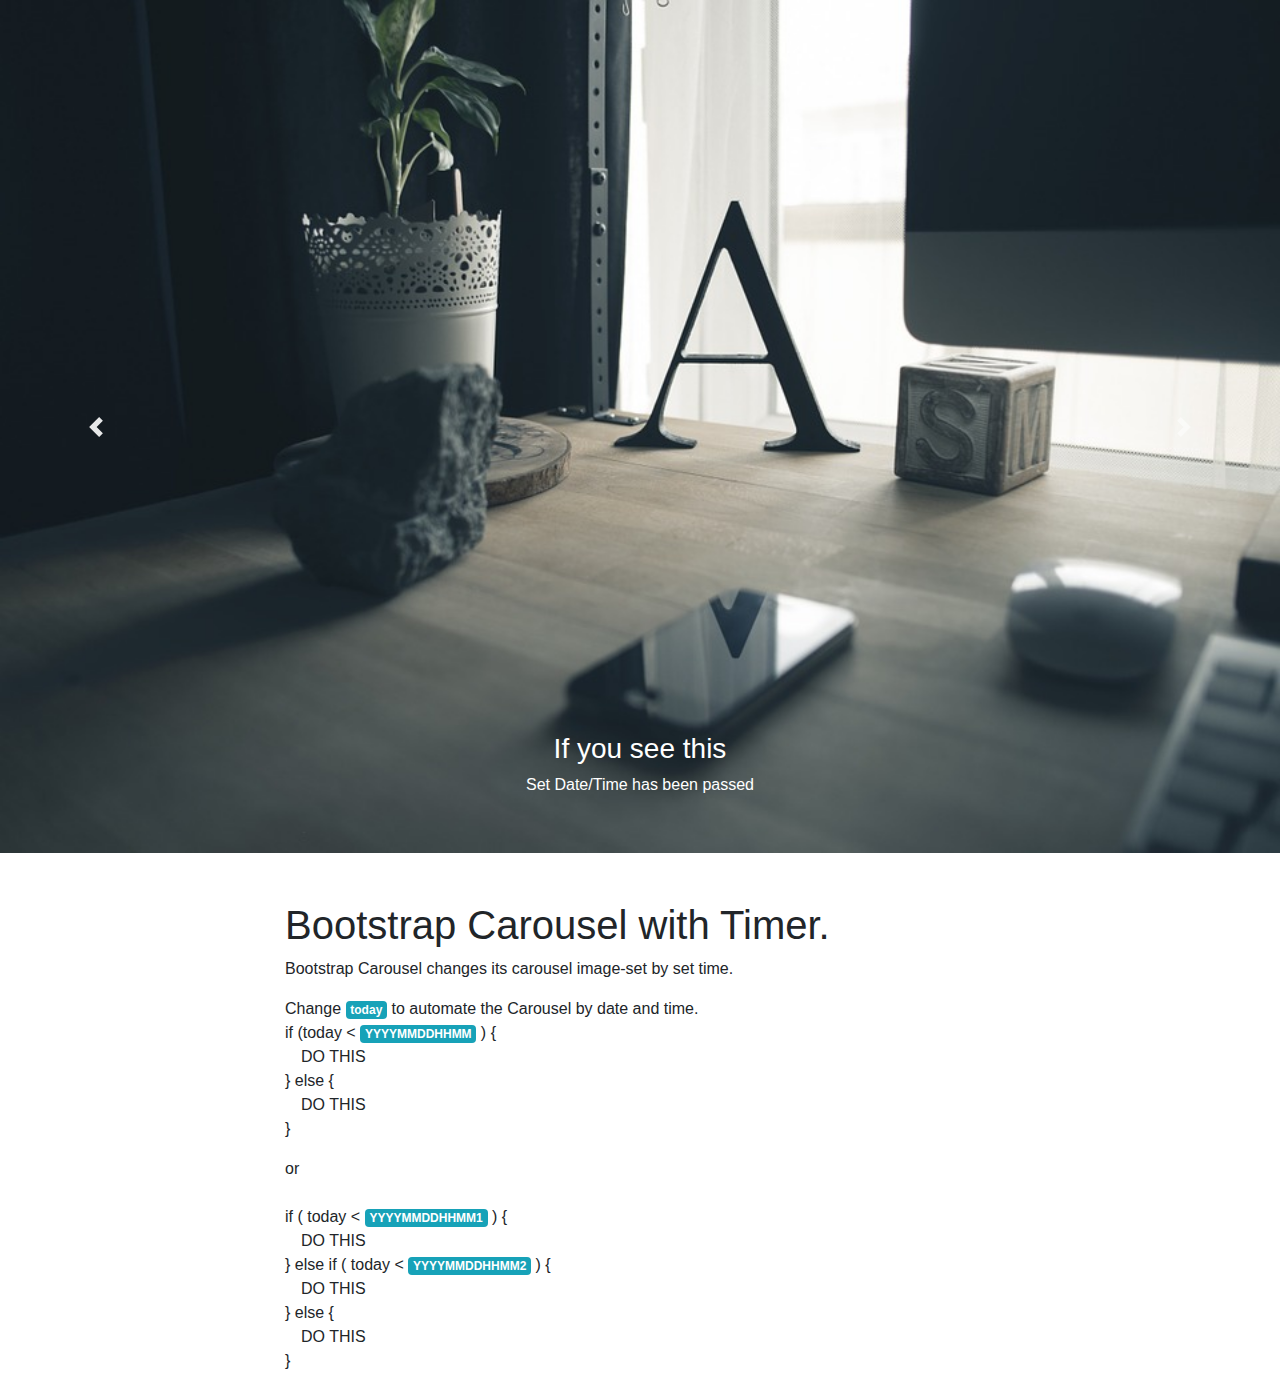
<file: carouselbytime.html>
<!DOCTYPE html>
<html lang="en">
<head>
    <!-- Required meta tags always come first -->
    <meta charset="utf-8">
    <meta name="viewport" content="width=device-width, initial-scale=1, shrink-to-fit=no">
    <meta http-equiv="x-ua-compatible" content="ie=edge">
    <title>Material Design Bootstrap Template</title>

    <link rel="stylesheet" href="https://cdnjs.cloudflare.com/ajax/libs/font-awesome/4.7.0/css/font-awesome.css">
    <link  href="https://kennyseo.github.io/css/bootstrap.min.css" rel="stylesheet">
    <script src="js/carouseltime.js"></script>
</head>
<body>
  <div id="carouselExampleControls" class="carousel slide" data-ride="carousel">
    <div class="carousel-inner">
      <script>
        // today's datetime format => yyyymmddhhmm
        if (today < 201804150000) {
          document.write('<div class="carousel-item active"><img class="d-block w-100" src="/images/carousel4.jpg"  alt="Javascript Slider with Timer" title="Javascript Slider with Timer"><div class="carousel-caption d-none d-md-block"><h3>If you see this</h3><p>Set Date/Time has been not passed</p></div></div><div class="carousel-item"><img class="d-block w-100" src="images/carousel2.jpg"  alt="Javascript Slider with Timer" title="Javascript Slider with Timer"><div class="carousel-caption d-none d-md-block"><h3>If you see this</h3><p>Set Date/Time has not been passed</p></div></div>');
        } else {
            document.write('<div class="carousel-item active"><img class="d-block w-100" src="/images/carousel1.jpg"  alt="Javascript Slider with Timer" title="Javascript Slider with Timer"><div class="carousel-caption d-none d-md-block"><h3>If you see this</h3><p>Set Date/Time has been passed</p></div></div><div class="carousel-item"><img class="d-block w-100" src="images/carousel2.jpg"  alt="Javascript Slider with Timer" title="Javascript Slider with Timer"><div class="carousel-caption d-none d-md-block"><h3>If you see this</h3><p>Set Date/Time has been passed</p></div></div><div class="carousel-item"><img class="d-block w-100" src="images/carousel3.jpg"  alt="Javascript Slider with Timer" title="Javascript Slider with Timer"><div class="carousel-caption d-none d-md-block"><h3>If you see this</h3><p>Set Date/Time has been passed</p></div></div>');
        }
      </script>
    </div>
    <a class="carousel-control-prev" href="#carouselExampleControls" role="button" data-slide="prev">
      <span class="carousel-control-prev-icon" aria-hidden="true"></span>
      <span class="sr-only">Previous</span>
    </a>
    <a class="carousel-control-next" href="#carouselExampleControls" role="button" data-slide="next">
      <span class="carousel-control-next-icon" aria-hidden="true"></span>
      <span class="sr-only">Next</span>
    </a>
  </div>

  <div class="container mt-5">
    <div class="col-lg-8 col-md-10 col-sm-12 offset-lg-2 offset-md-1">
      <h1>Bootstrap Carousel with Timer.</h1>
      <p>Bootstrap Carousel changes its carousel image-set by set time.</p>
      <p>Change <span class="badge badge-info">today</span> to automate the Carousel by date and time.<br />
        if (today < <span class="badge badge-info">YYYYMMDDHHMM</span> ) {<br />
        &emsp;DO THIS<br />
        } else {<br />
        &emsp;DO THIS<br />
        }
      </p>
      <p>or<br /><br />
        if ( today < <span class="badge badge-info">YYYYMMDDHHMM1</span> ) {<br />
        &emsp;DO THIS<br />
      } else if ( today < <span class="badge badge-info">YYYYMMDDHHMM2</span> ) {<br />
        &emsp;DO THIS<br />
        } else {<br />
        &emsp;DO THIS<br />
        }
      </p>
    </div>
  </div>

  <script type="text/javascript" src="https://kennyseo.github.io/js/jquery-3.2.1.min.js"></script>
  <script type="text/javascript" src="https://kennyseo.github.io/js/bootstrap.min.js"></script>
</body>
</html>
</file>
